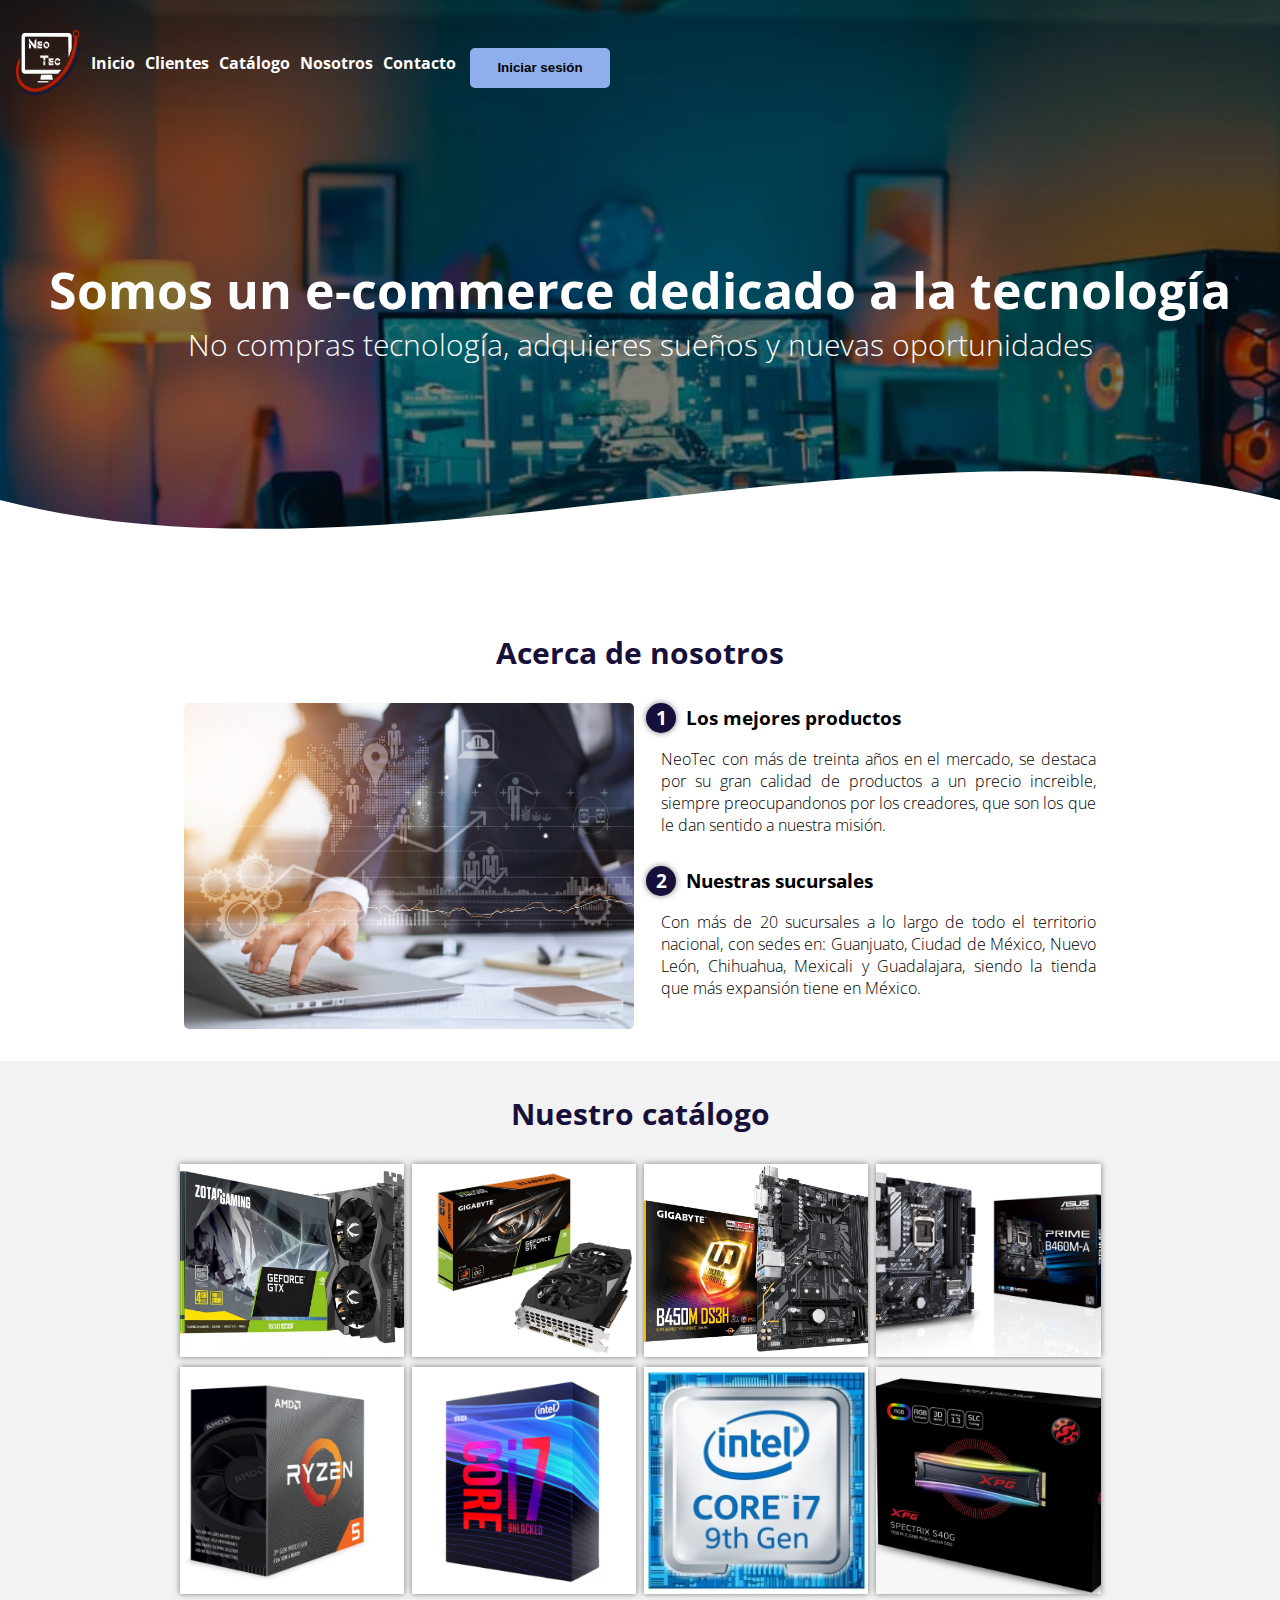
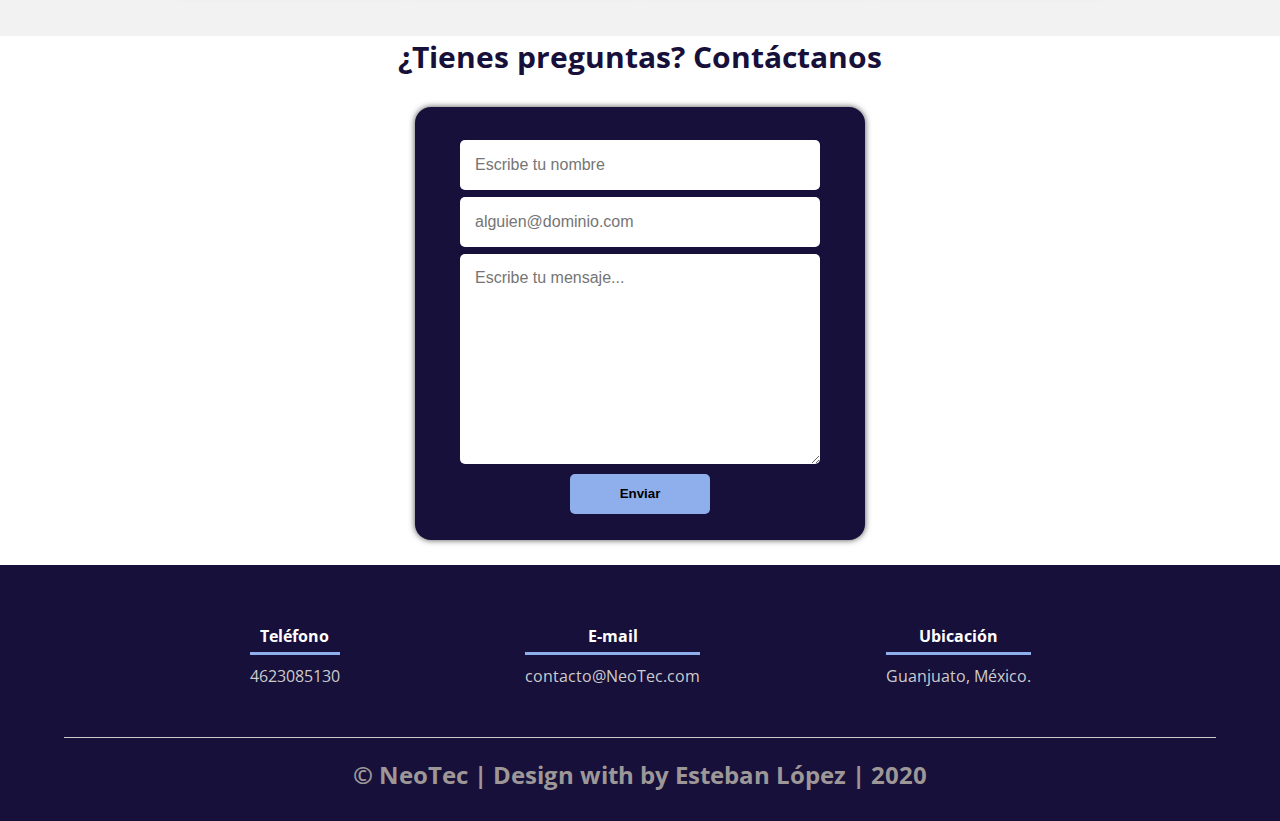
<file: index.html>
<!DOCTYPE html>
<html lang="es">
<head>

<!--
   Copyright © 2020 Ricardo García Jiménez, Juan José Ramírez López,
                    Esteban López Elizarraraz

   Licensed under the Apache License, Version 2.0 (the "License");
   you may not use this file except in compliance with the License.
   You may obtain a copy of the License at

       http://www.apache.org/licenses/LICENSE-2.0

   Unless required by applicable law or agreed to in writing, software
   distributed under the License is distributed on an "AS IS" BASIS,
   WITHOUT WARRANTIES OR CONDITIONS OF ANY KIND, either express or implied.
   See the License for the specific language governing permissions and
   limitations under the License.
-->

    <meta charset="UTF-8">
    <meta name="viewport" content="width=device-width, initial-scale=1.0">
    <link rel="stylesheet" href="./CSS/estilos.css">
    <link rel="icon" type="image/jpg" href="./Images/LogoNeoTec.png" />
    <link rel="preconnect" href="https://fonts.gstatic.com">
<link href="https://fonts.googleapis.com/css2?family=Open+Sans:wght@300;400;700&display=swap" rel="stylesheet">
    <title>NeoTec</title>
</head>
<body>
    <header>
        <nav>
            <img src="./Images/LogoNeoTecWhite.png" alt="logo Neotec" class="logo">
            <a href="#Inicio">Inicio</a>
            <a href="./registro.html">Clientes</a>
			<?php ?>
            <a href="./views/catalogo.php">Catálogo</a>
            <a href="#about">Nosotros</a>
            <a href="#contacto">Contacto</a>
            <button class="log-in" onclick="location.href='login.html'">Iniciar sesión</button>
        </nav>
        <section class="textos-header" id="Inicio">
            <h1>Somos un e-commerce dedicado a la tecnología</h1>
            <h2>No compras tecnología, adquieres sueños y nuevas oportunidades</h2>
        </section>
        <div class="wave" style="height: 150px; overflow: hidden;" ><svg viewBox="0 0 500 150" preserveAspectRatio="none" style="height: 100%; width: 100%;"><path d="M0.00,49.98 C149.99,150.00 349.20,-49.98 500.00,49.98 L500.00,150.00 L0.00,150.00 Z" style="stroke: none; fill: #fff;"></path></svg></div>
    </header>
    <main>
        <section class="contenedor sobre-nosotros" id="about">
            <h2 class="titulo">Acerca de nosotros</h2>
            <div class="contenedor-sobre-nosotros">
                <img src="./Images/about-us.jpg" alt="" class="imagen-about-us">
                <div class="contenido-textos">
                    <h3> <span>1</span> Los mejores productos </h3>
                    <p>NeoTec con más de treinta años en el mercado, se destaca por su gran calidad de productos a un precio increible, siempre preocupandonos por los creadores, que son los que le dan sentido a nuestra misión.</p>
                    <h3> <span>2</span> Nuestras sucursales </h3>
                    <p>Con más de 20 sucursales a lo largo de todo el territorio nacional, con sedes en: Guanjuato, Ciudad de México, Nuevo León, Chihuahua, Mexicali y Guadalajara, siendo la tienda que más expansión tiene en México.</p>
                </div>
            </div>
        </section>
        <section class="portafolio">
            <div class="contenedor">
                <h2 class="titulo">Nuestro catálogo</h2>
                <div class="galeria-port">
                    <div class="imagen-port">
                        <img src="./Images/img1.PNG" alt="">
                        <div class="hover-galeria">
                            <img src="./Images/icono1.png" alt="">
                            <p>Nuestro Catálogo</p>
                        </div>
                    </div>
                    <div class="imagen-port">
                        <img src="./Images/img2.PNG" alt="">
                        <div class="hover-galeria">
                            <img src="./Images/icono1.png" alt="">
                            <p>Nuestro catálogo</p>
                        </div>
                    </div>
                    <div class="imagen-port">
                        <img src="./Images/img3.PNG" alt="">
                        <div class="hover-galeria">
                            <img src="./Images/icono1.png" alt="">
                            <p>Nuestro catálogo</p>
                        </div>
                    </div>
                    <div class="imagen-port">
                        <img src="./Images/img4.PNG" alt="">
                        <div class="hover-galeria">
                            <img src="./Images/icono1.png" alt="">
                            <p>Nuestro catálogo</p>
                        </div>
                    </div>
                    <div class="imagen-port">
                        <img src="./Images/img5.PNG" alt="">
                        <div class="hover-galeria">
                            <img src="./Images/icono1.png" alt="">
                            <p>Nuestro catálogo</p>
                        </div>
                    </div>
                    <div class="imagen-port">
                        <img src="./Images/img6.PNG" alt="">
                        <div class="hover-galeria">
                            <img src="./Images/icono1.png" alt="">
                            <p>Nuestro catálogo</p>
                        </div>
                    </div>
                    <div class="imagen-port">
                        <img src="./Images/img7.PNG" alt="">
                        <div class="hover-galeria">
                            <img src="./Images/icono1.png" alt="">
                            <p>Nuestro catálogo</p>
                        </div>
                    </div>
                    <div class="imagen-port">
                        <img src="./Images/img8.PNG" alt="">
                        <div class="hover-galeria">
                            <img src="./Images/icono1.png" alt="">
                            <p>Nuestro catálogo</p>
                        </div>
                    </div>
                </div>
            </div>
        </section>
        <section class="contacto" id="contacto">
            <h2 class="titulo">¿Tienes preguntas? Contáctanos</h2>
            <div class="cards">
                <div class="card">
                    <form class="footer__form" action="./controllers/emailController.php" method="POST">
                        <input class="form-input" type="text" name="user-name" placeholder="Escribe tu nombre" required>
                        <input class="form-input" type="mail" name="user-email" placeholder="alguien@dominio.com" required>
                        <textarea class="form-textarea" id="textoEmail" name="user-text-email" rows="10" cols="45" maxlength="255" placeholder="Escribe tu mensaje..." required></textarea>
                        <input type="submit" class="log-in" value="Enviar">
                    </form>
                </div>
            </div>
        </section>
    </main>
    <footer>
        <div class="contenedor-footer">
            <div class="content-foo">
                <h4>Teléfono</h4>
                <p>4623085130</p>
            </div>
            <div class="content-foo">
                <h4>E-mail</h4>
                <p>contacto@NeoTec.com</p>
            </div>
            <div class="content-foo">
                <h4>Ubicación</h4>
                <p>Guanjuato, México.</p>
            </div>
        </div>
        <h2 class="titulo-final">&copy; NeoTec | Design with  by Esteban López | 2020 </a></h2>
    </footer>
</body>
</html>
</file>
<file: CSS/estilos.css>
/*
   Copyright © 2020 Ricardo García Jiménez, Juan José Ramírez López,
                    Esteban López Elizarraraz

   Licensed under the Apache License, Version 2.0 (the "License");
   you may not use this file except in compliance with the License.
   You may obtain a copy of the License at

       http://www.apache.org/licenses/LICENSE-2.0

   Unless required by applicable law or agreed to in writing, software
   distributed under the License is distributed on an "AS IS" BASIS,
   WITHOUT WARRANTIES OR CONDITIONS OF ANY KIND, either express or implied.
   See the License for the specific language governing permissions and
   limitations under the License.
*/

*{
    margin: 0;
    padding: 0;
    box-sizing: border-box;
}

body{
    font-family: 'Open Sans', sans-serif;
}

.contenedor{
    padding: 2em;
    width: 90%;
    max-width: 1000px;
    margin: auto;
    overflow: hidden;
}

.titulo{
    color: #17103a;
    font-size: 30px;
    text-align: center;
    margin-bottom: 1em;
}

header{
    width: 100%;
    height: 600px;
    background-image: url(../Images/pc-header.jpg);
    background-color: rgba(0, 0, 0, 0.5);
    background-blend-mode: darken;
    background-size: cover;
    background-attachment: fixed;
    position: relative;
}

.logo{
    width: 65px;
    height: 65px;
    margin-right: 10px;
    margin-left: 1em;
    
}

nav{
    padding: 30px 50px 0 0;
    align-items: center;
    display: flex;
    align-items: center;

}

nav > a{
    color: white;
    font-weight: 500;
    font-weight: bold;
    text-decoration: none;
    margin-right: 10px;
    transition: 300ms all ease-in;
}

nav > a:hover{
    color: #8eafec;
    text-decoration: underline;
}

nav button{
    margin-left: 50em;
}

.log-in {
    display: flex;
    color: black;
    font-weight: bold;
    align-items: center;
    justify-content: center;
  
    width: 140px;
    height: 40px;
  
    padding: 0 20px;
    background: #8eafec;
    border-radius: 5px;
    
    outline: none;
    border: none;
  
    cursor: pointer;
    text-align: center;
    margin-top: 10px;
}

header .textos-header{
    display: flex;
    height: 430px;
    width: 100%;
    align-items: center;
    justify-content: center;
    flex-direction: column;
    text-align: center;
    margin-top: 0;
}

.textos-header h1{
    font-size: 50px;
    color: white;
}

.textos-header h2{
    font-size: 30px;
    font-weight: 300;
    color: white;
}

.wave{
    position: absolute;
    bottom: 0;
    width: 100%;
}

/* Acerca de nosotros */

.contenedor-sobre-nosotros{
    display: flex;
    justify-content: space-evenly;
}

.contenedor-sobre-nosotros img{
    border-radius: 5px;
}

.imagen-about-us{
    width: 48%;
}

.sobre-nosotros .contenido-textos{
    width: 48%;
}

.contenido-textos h3{
    margin-bottom: 15px;
}

.contenido-textos h3 span{
    background: #17103a;
    color: white;
    border-radius: 50%;
    display: inline-block;
    text-align: center;
    width: 30px;
    height: 30px;
    padding: 2px;
    box-shadow: 0 0 6px 0 rgba(0, 0, 0, 0.5);
    margin-right: 5px;
}

.contenido-textos p{
    padding: 0 0 30px 15px;
    font-weight: 300;
    text-align: justify;
}

/* Catálogo */

.portafolio{
    background: #f2f2f2;
}

.galeria-port{
    display: flex;
    justify-content: space-evenly;
    flex-wrap: wrap;
}

.imagen-port{
    width: 24%;
    margin-bottom: 10px;
    overflow: hidden;
    position: relative;
    cursor: pointer;
    box-shadow: 0 0 6px 0 rgba(0, 0, 0, 0.5);
}

.imagen-port img{
    width: 100%;
    height: 100%;
    object-fit: cover;
    display: block;
}

.hover-galeria{
    position: absolute;
    width: 100%;
    height: 100%;
    top: 0;
    transform: scale(0);
    background: hsla(219, 71%, 74%, 0.589);
    transition: transform 0.5s;
    display: flex;
    justify-content: center;
    align-items: center;
    flex-direction: column;
}

.hover-galeria img{
    width: 50px;
    height: 50px;
}

.hover-galeria p{
    color: white;
}

.imagen-port:hover .hover-galeria{
    transform: scale(1);
}

.cards{
    display: flex;
    justify-content: space-evenly;
}

.cards .card{
    width: 450px;
    min-height: 250px;
    height: auto;
    border-radius: 1em;
    margin: 2%;
    box-shadow: 0 9px 50px hsla(355, 88%, 61%, 0.281);
    padding: 2%;
    background-color: #17103a;
    display: flex;
    justify-content: center;
    margin-top: 8%;
    box-shadow: 0 0 6px 0 rgba(0, 0, 0, 0.7);
    margin-top: 0;
}

.footer__form{
    display: inline-flex;
    flex-direction: column;
    align-items: center;
    justify-content: center;
    margin-top: 0;
}

.form-input{
    width: 22.5em;
    height: 50px;
    margin-top: 2%;
    padding: 15px;
    font-size: 16px;
    font-family: 'Abel', sans-serif;
    color:black;
    outline: none;
    border: none;
    border-radius: 5px;
}

.form-textarea{
    width: 22.5em;
    margin-top: 2%;
    padding: 15px;
    font-size: 16px;
    font-family: 'Abel', sans-serif;
    color:black;
    outline: none;
    border: none;
    border-radius: 5px;
}

/* footer */

footer{
    background: #17103a;
    padding: 60px 0 30px 0;
    margin: auto;
    overflow: hidden;
}

.contenedor-footer{
    display: flex;
    width: 90%;
    justify-content: space-evenly;
    margin: auto;
    padding-bottom: 50px;
    border-bottom: 1px solid #ccc;
}

.content-foo{
    text-align: center;
}

.content-foo h4{
    color: #fff;
    border-bottom: 3px solid #8eafec;
    padding-bottom: 5px;
    margin-bottom: 10px;
}

.content-foo p{
    color: #ccc;
}

.titulo-final{
    text-align: center;
    font-size: 24px;
    margin: 20px 0 0 0;
    color: #9e9797;
}

@media screen and (max-width:1310px){
    nav button{
        margin-left: .3em;
    }
}

@media screen and (max-width:1024px){
    header{
        background-position: center;
    }

    .contenedor-sobre-nosotros{
        flex-direction: column;
        justify-content: center;
        align-items: center;
    }

    .sobre-nosotros .contenido-textos{
        width: 90%;
    }

    .imagen-about-us{
        width: 90%;
    }

    /* Galeria */

    .imagen-port{
        width: 44%;
    }

    /* Clientes */

    .cards{
        flex-direction: column;
        justify-content: center;
        align-items: center;
    }

    .cards .card{
        width: 90%;
    }

    .cards .card:first-child{
        margin-bottom: 30px;
    }

    nav{
        flex-wrap: wrap;
        justify-content: center;
    }

    nav button{
        margin-left: .3em;
        margin-top: 0,5em;
    }
}
@media screen and (max-width:500px){
    nav{
        text-align: center;
        padding: 30px 0 0 0;
    }

    nav > a{
        margin-right: 5px;
    }

    .logo{
        width: 45px;
        height: 45px;
        margin-left: 0;
    }

    .textos-header{
        margin: auto;
        padding: 0;
    }
    .textos-header h1{
        font-size: 35px;
    }

    .textos-header h2{
        font-size: 20px;
    }

    /* ABOUT US */

    .imagen-about-us{
        margin-bottom: 60px;
        width: 99%;
    }

    .sobre-nosotros .contenido-textos{
        width: 95%;
    }

    /* Galeria */

    .imagen-port{
        width: 95%;
    }

    /* Clients */

    .cards .card{
        height: 450px;
        display: flex;
        flex-direction: column;
        align-items: center;
    }

    .cards .card img{
        width: 90px;
        height: 90px;
    }

    /* Footer */

    .contenedor-footer{
        flex-direction: column;
        border: none;
    }

    .content-foo{
        margin-bottom: 20px;
        text-align: center;
    }

    .content-foo h4{
        border: none;
    }

    .content-foo p{
        color: #ccc;
        border-bottom: 1px solid #f2f2f2;
        padding-bottom: 20px;
    }

    .titulo-final{
        font-size: 20px;
    }

    .form-input{
        width: 14em;
    }

    .form-textarea{
        width: 14em;
    }
}
</file>
